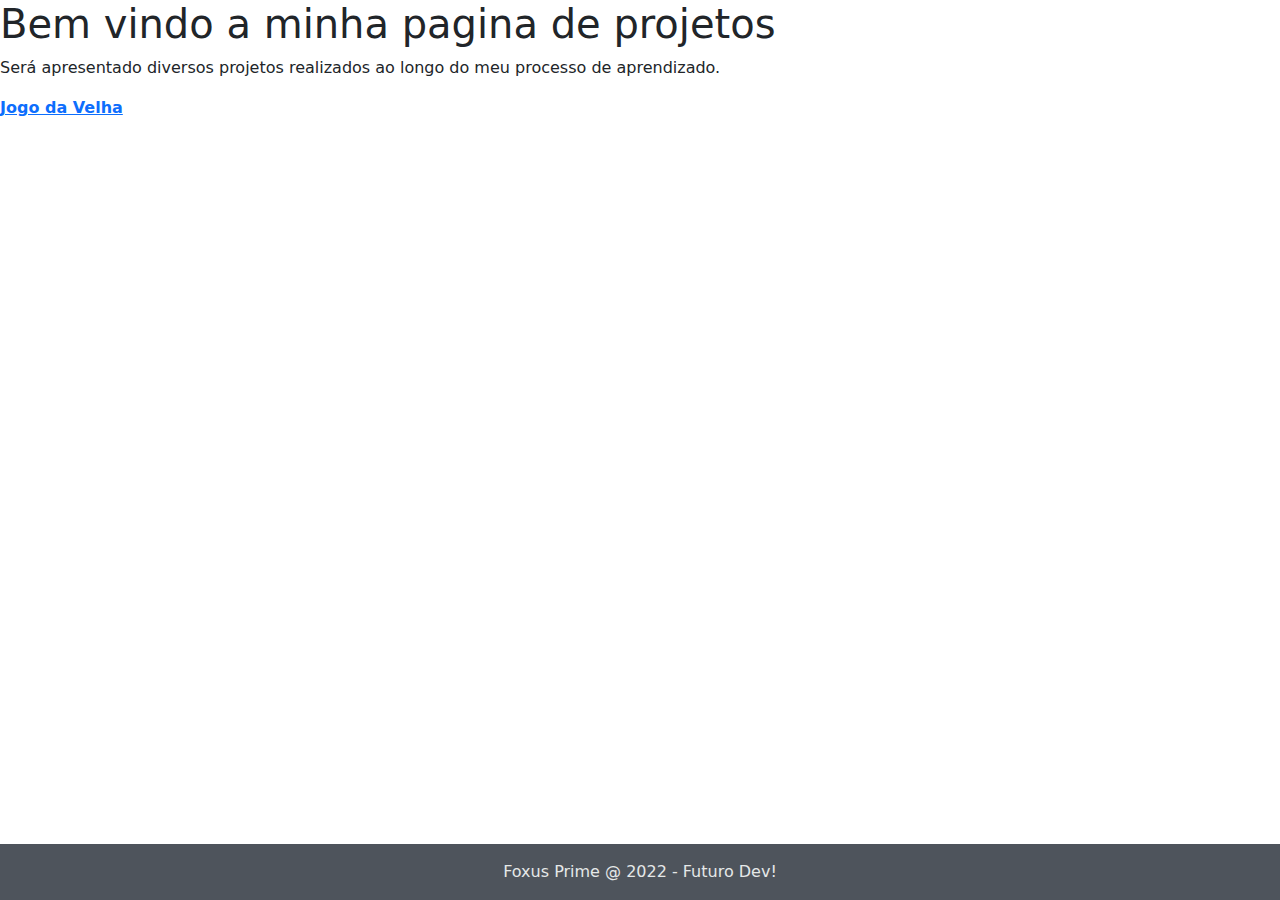
<file: index.html>
<!DOCTYPE html>
<html lang="en">

<head>

    <link rel="apple-touch-icon" sizes="180x180" href="/apple-touch-icon.png">
    <link rel="icon" type="image/png" sizes="32x32" href="/favicon-32x32.png">
    <link rel="icon" type="image/png" sizes="16x16" href="/favicon-16x16.png">
    <link rel="manifest" href="/site.webmanifest">
    <link rel="mask-icon" href="/safari-pinned-tab.svg" color="#5bbad5">
    <meta name="msapplication-TileColor" content="#da532c">
    <meta name="theme-color" content="#ffffff">

    <meta charset="UTF-8">
    <meta http-equiv="X-UA-Compatible" content="IE=edge">
    <meta name="viewport" content="width=device-width, initial-scale=1.0">
    <title>Pagina de Projetos - Diversos</title>

    <link rel="stylesheet" type="text/css" href="css/bootstrap.min.css">
</head>

<body>
    <h1>Bem vindo a minha pagina de projetos</h1>


    <p>Será apresentado diversos projetos realizados ao longo do meu processo de aprendizado.</p>

    <div>
        <b><a href="jogo-da-velha.html">Jogo da Velha</a></b>
    </div>

    <link rel="javascipt" type="text/javascript" href="js/bootstrap.bundle.min.js">
    <footer>Foxus Prime @ 2022 - Futuro Dev!</footer>
</body>

</html>
</file>
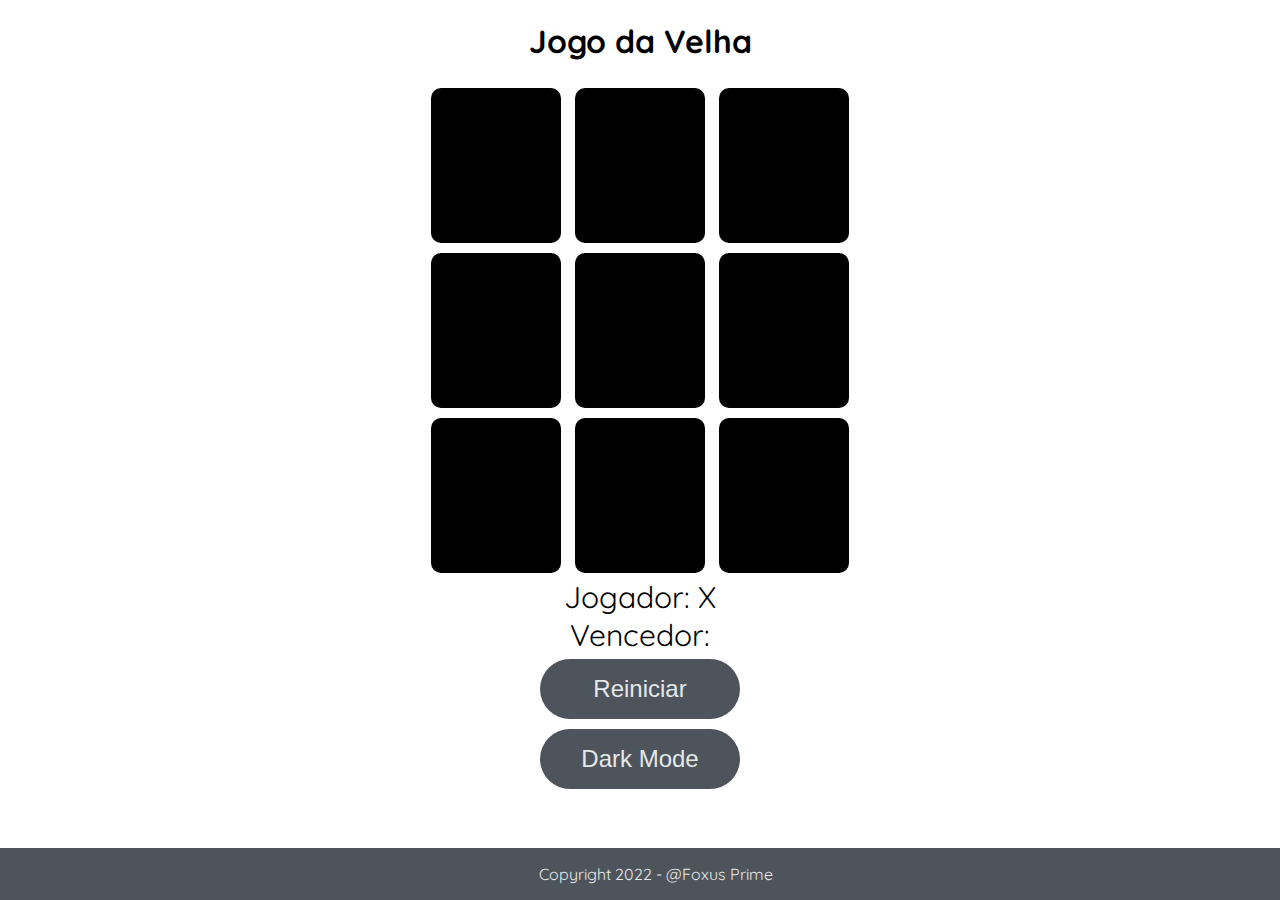
<file: jogo-da-velha.html>
<!DOCTYPE html>
<html lang="en">

<head>
    <meta charset="UTF-8">
    <meta http-equiv="X-UA-Compatible" content="IE=edge">
    <meta name="viewport" content="width=device-width, initial-scale=1.0">
    <link rel="stylesheet" type="text/css" href="css/jogodv.css">
    <title>Jogo da velha - Foxus Prime</title>
</head>

<body>
    <main>
        <div>
            <h1 id="page-title">Jogo da Velha</h1>
        </div>

        <div>
            <div id="1" class="quad" onclick="escolherQuadrado(this.id)">-</div>
            <div id="2" class="quad" onclick="escolherQuadrado(this.id)">-</div>
            <div id="3" class="quad" onclick="escolherQuadrado(this.id)">-</div>
        </div>
        <div>
            <div id="4" class="quad" onclick="escolherQuadrado(this.id)">-</div>
            <div id="5" class="quad" onclick="escolherQuadrado(this.id)">-</div>
            <div id="6" class="quad" onclick="escolherQuadrado(this.id)">-</div>
        </div>
        <div>
            <div id="7" class="quad" onclick="escolherQuadrado(this.id)">-</div>
            <div id="8" class="quad" onclick="escolherQuadrado(this.id)">-</div>
            <div id="9" class="quad" onclick="escolherQuadrado(this.id)">-</div>
        </div>
    </main>
    <div>
        <label id="jogador-selecionado">Jogador: </label>
        <label id="jogador-selecionado2"></label>
    </div>

    <div>
        <label id="vencedor-selecionado">Vencedor: </label>
        <label id="vencedor-selecionado2"></label>
    </div>

    <div>
        <button onclick="reiniciar()">Reiniciar</button>
    </div>

    <div>
        <button id="mode-selector">Dark Mode</button>
    </div>
    <footer>Copyright 2022 - @Foxus Prime</footer>
    <script src="js/jogodv.js"></script>

</body>

</html>
</file>
<file: css/jogodv.css>
@import url('https://fonts.googleapis.com/css2?family=Quicksand:wght@300;400;600&display=swap');

.quad {
    text-align: center;
    width: 50px;
    color: black;
    background: black;
    display: inline-block;
    padding: 40px;
    font-size: 60px;
    margin: 5px;
    cursor: pointer;
    border-color: red;
    border-radius: 10px;
}

.quad.dark-mode {
    color: #eee;
    background: #eee;
}

body {
	background-color: white;
	color: black;
	margin: 0;
	font-family: 'Quicksand';
    text-align: center;
}

body.dark-mode {
	background-color: #000401;
	color: #e5e8e8;
}

main {
    height: 100%;
	width: 100%;
	display: flex;
	flex-direction: column;
	align-items: center;
    justify-content: center;
}

footer {
	width: 100%;
	background-color: #4e545c;
	padding: 16px;
	color: #e5e8e8;
	position: fixed;
	bottom: 0;
	text-align: center;
	font-weight: 400;
}

footer.dark-mode {
	background-color: #8d9797;
	color: #000401;
}

button {
	border-radius: 40px;
	font-size: 1.5rem;
	height: 60px;
	width: 200px;
	border: none;
	background-color: #4e545c;
	color: #e5e8e8;
	transition: all 0.5s linear;
    margin: 5px;
}

button:hover {
	background-color: #000401;
}

button.dark-mode {
	background-color: #e5e8e8;
	color: #4e545c;
}

button.dark-mode:hover {
	background-color: #4e545c;
	color: #e5e8e8;
}

#jogador-selecionado {
	font-size: 30px;
}

#vencedor-selecionado {
	font-size: 30px;
}

#jogador-selecionado2 {
	font-size: 30px;
}

#vencedor-selecionado2 {
	font-size: 30px;
}
</file>
